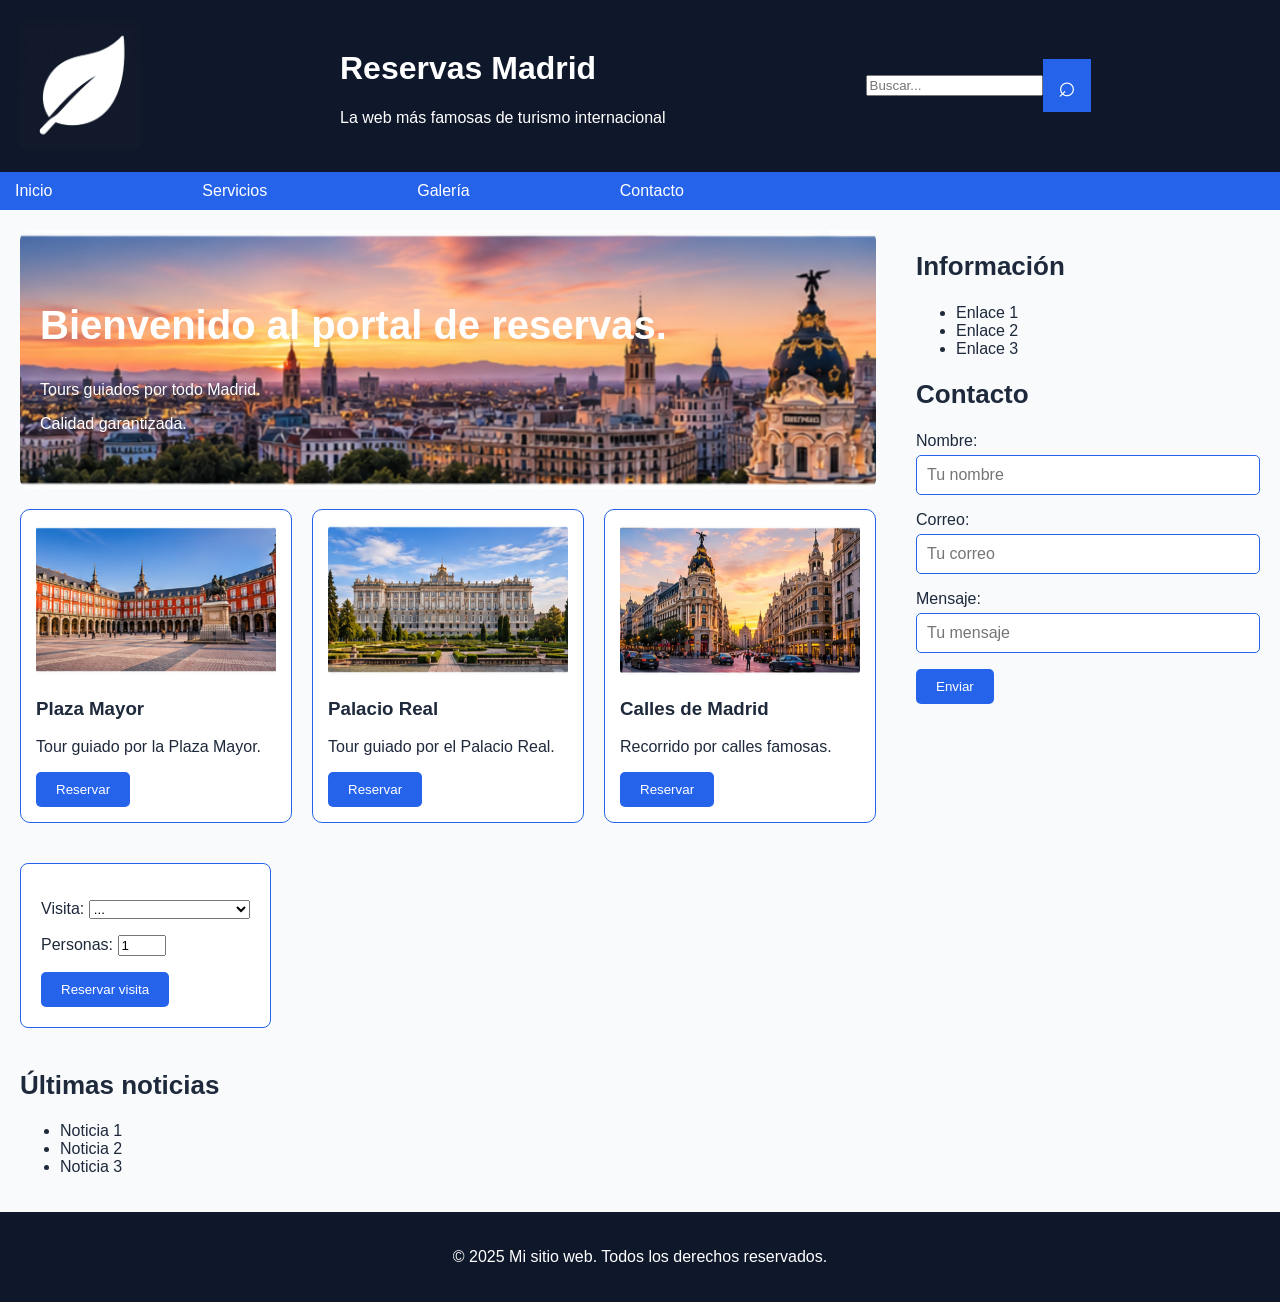
<file: index.html>
<!DOCTYPE html>
<html lang="es">

<head>
    <meta charset="UTF-8">
    <title>Reservas Madrid</title>
    <link rel="stylesheet" href="css/styles.css">
</head>

<body>

    <header>
        <div id="icono">  <img src="img/logo-invertido.jpg" alt="Logo"></div>
        <div id="encabezado">
            <h1>Reservas Madrid</h1>
            <p>La web más famosas de turismo internacional</p>
        </div>
        <div>
            <form method="POST" class="busqueda">
                <p>
                    <input type="text" name="busqueda" placeholder="Buscar..." required>
                </p>
                <button type="submit" id="lupa"><span class="lupa">⌕</span></button>

            </form>

        </div>
    </header>

    <nav>
        <ul>
            <li><a href="#inicio">Inicio</a></li>
            <li><a href="#servicios">Servicios</a></li>
            <li><a href="#galeria">Galería</a></li>
            <li><a href="#contacto">Contacto</a></li>
        </ul>
    </nav>

    <main>

        <section id="hero"> 
            <div class="principal"> 
                <h2>Bienvenido al portal de reservas.</h2>
                <p>Tours guiados por todo Madrid.</p>
                <p>Calidad garantizada.</p>
            </div>

            <div class="titulo">
                <img src="img/tarjeta1.jpg" alt="Tarjeta 1">
                <h3>Plaza Mayor</h3>
                <p>Tour guiado por la Plaza Mayor.</p>
                <button class="reserva"> Reservar </button>
            </div>
            <div class="titulo">
                <img src="img/tarjeta2.jpg" alt="Tarjeta 2">
                <h3>Palacio Real</h3>
                <p>Tour guiado por el Palacio Real.</p>
                <button class="reserva"> Reservar </button>
            </div>
            <div class="titulo">
                <img src="img/tarjeta3.jpg" alt="Tarjeta 3">
                <h3>Calles de Madrid</h3>
                <p>Recorrido por calles famosas.</p>
                <button class="reserva"> Reservar </button>
            </div>
            <div class="reservar">
                <form id="reservas">
                    <p>
                        <label for="seleccion-visitas">Visita:</label>
                        <select id="seleccion-visitas" name="visita">
                            <option value="0">...</option>
                            <option value="12">Plaza Mayor (12 €)</option>
                            <option value="15">Palacio Real (15 €)</option>
                            <option value="10">Calles de Madrid (10 €)</option>
                        </select>
                    </p>

                    <p>
                        <!--he puesto minimo 1 porque multiplicar por 0 me estaba dando problemas creo-->
                        <label for="personas">Personas:</label>
                        <input type="number" id="personas" name="personas" value="1" min="1" max="20" required> 
                    </p>

                    <button type="button" id="boton-reservar" class="reserva">Reservar visita</button>
                </form>
            </div>
        </section>
        <section>
            <h2>Últimas noticias</h2>
            <ul>
                <li>Noticia 1</li>
                <li>Noticia 2</li>
                <li>Noticia 3</li>
            </ul>
        </section>
        
    </main>

    <aside>
        <section>
            <h2>Información</h2>
            <ul>
                <li>Enlace 1</li>
                <li>Enlace 2</li>
                <li>Enlace 3</li>
            </ul>
        </section> 
        <section>
            <h2>Contacto</h2>
            <form action="formulario.php" method="POST">
                <p>
                    <label for="nombre">Nombre:</label>
                    <input type="text" name="nombre" placeholder="Tu nombre" required>
                </p>

                <p>
                    <label for="correo">Correo:</label>
                    <input type="email" name="correo" placeholder="Tu correo" required>
                </p>

                <p>
                    <label for="mensaje">Mensaje:</label>
                    <input type="text" name="mensaje" placeholder="Tu mensaje" required>
                </p>
                <button type="submit">Enviar</button>

            </form>
        </section>
    </aside>   

    <footer> 
        <p>&copy; 2025 Mi sitio web. Todos los derechos reservados.</p>
    </footer>
    <script src="script.js" defer></script>
</body>
</html>
</file>
<file: css/styles.css>
* {
    box-sizing: border-box;
} /* incluye el padding dentro del ancho */

header,
nav,
footer {
    width: 100%;
}

header{
    /* colocar objetos a distancia en horizontal y poner tamaño de caja */
    display:flex;
    flex-wrap: wrap;
    gap: 200px;
    
    padding: 20px;
    /* alinear objetos en el centro de la caja */
    align-items: center;
    /* poner colores y estilo*/
    background-color: #0F172A;
    color:white;
    font-family: Arial, Helvetica, sans-serif;
}

#icono img {
    width: 120px;
    height: auto;
}


#lupa {
    background-color: #2563EB;
    border: none;             /* Quita el borde */
    padding: 5px 15px;         /* Espacio alrededor de la lupa */
}

body {
    margin: 0;
    font-family: Arial, Helvetica, sans-serif;
    background-color: #F8FAFC;
    color: #1E293B;
    display: flex;
    flex-wrap: wrap;
}

nav ul{
    display:flex;
    flex-wrap: wrap;
    gap: 150px;
    background-color:#2563EB ;
    color:white;
    /* quitar puntos */
    list-style: none;
    font-family: Arial, Helvetica, sans-serif;
    margin: 0;
    padding: 10px 15px;
}

nav a{
    color:white;
    text-decoration: none;

}

.lupa {
    color: white;
    font-size: 30px;
}

.busqueda{
    display: flex;
}


.principal{
    width: 100%;
    padding: 40px 20px;
    color: white;
    background-image: url("../img/hero.jpg");
    background-size: cover; /* Amplia la imagen para cubrirlo todo */
    background-position: center;

    border-radius: 10px;
}

#hero {
    display: flex;
    flex-wrap: wrap;
    gap: 20px;
}

h2 {
    font-family: Arial, Helvetica, sans-serif;
    font-size: 26px;
}

.principal h2 {
    font-size: 40px;
}

.titulo {
    flex: 1; /* Las tarjetas se reparten el espacio por igual */
    min-width: 200px;
    padding: 15px;

    background-color: white;
    border: 1px solid #2563EB;
    border-radius: 10px;
}

.titulo img {
    width: 100%;
    height: 150px;
    object-fit: cover;
    border-radius: 5px;
} /* Imagenes de las tarjetas con el mismo tamaño y cuadradas dentro de la tarjeta */  

aside label {
    display: block;  /* Cada etiqueta ocupa su linea */
    margin-bottom: 5px;
}

aside input {
    width: 100%;
    padding: 10px;
    border: 1px solid #2563EB;
    border-radius: 5px;
    font: inherit;
}

aside button {
    background-color: #2563EB;
    color: white;
    border: none;
    padding: 10px 20px;
    border-radius: 5px;
}

/* Forzamos el ancho del main y aside para que quepan uno al lado del otro */

main {
    width: 70%;
    padding: 20px;
    min-width: 0;
} 

aside {
    width: 30%;
    padding: 20px;
}

footer {
    background-color: #0F172A;
    color: white;
    text-align: center;
    padding: 20px;
}

.reserva{
    background-color: #2563EB;
    color: white;
    border: none;
    padding: 10px 20px;
    border-radius: 5px;
}

.reservar {
    background-color: white;
    border: 1px solid #2563EB;
    border-radius: 8px;
    padding: 20px;
    margin: 20px 0;
    max-width: 400px;
}
</file>
